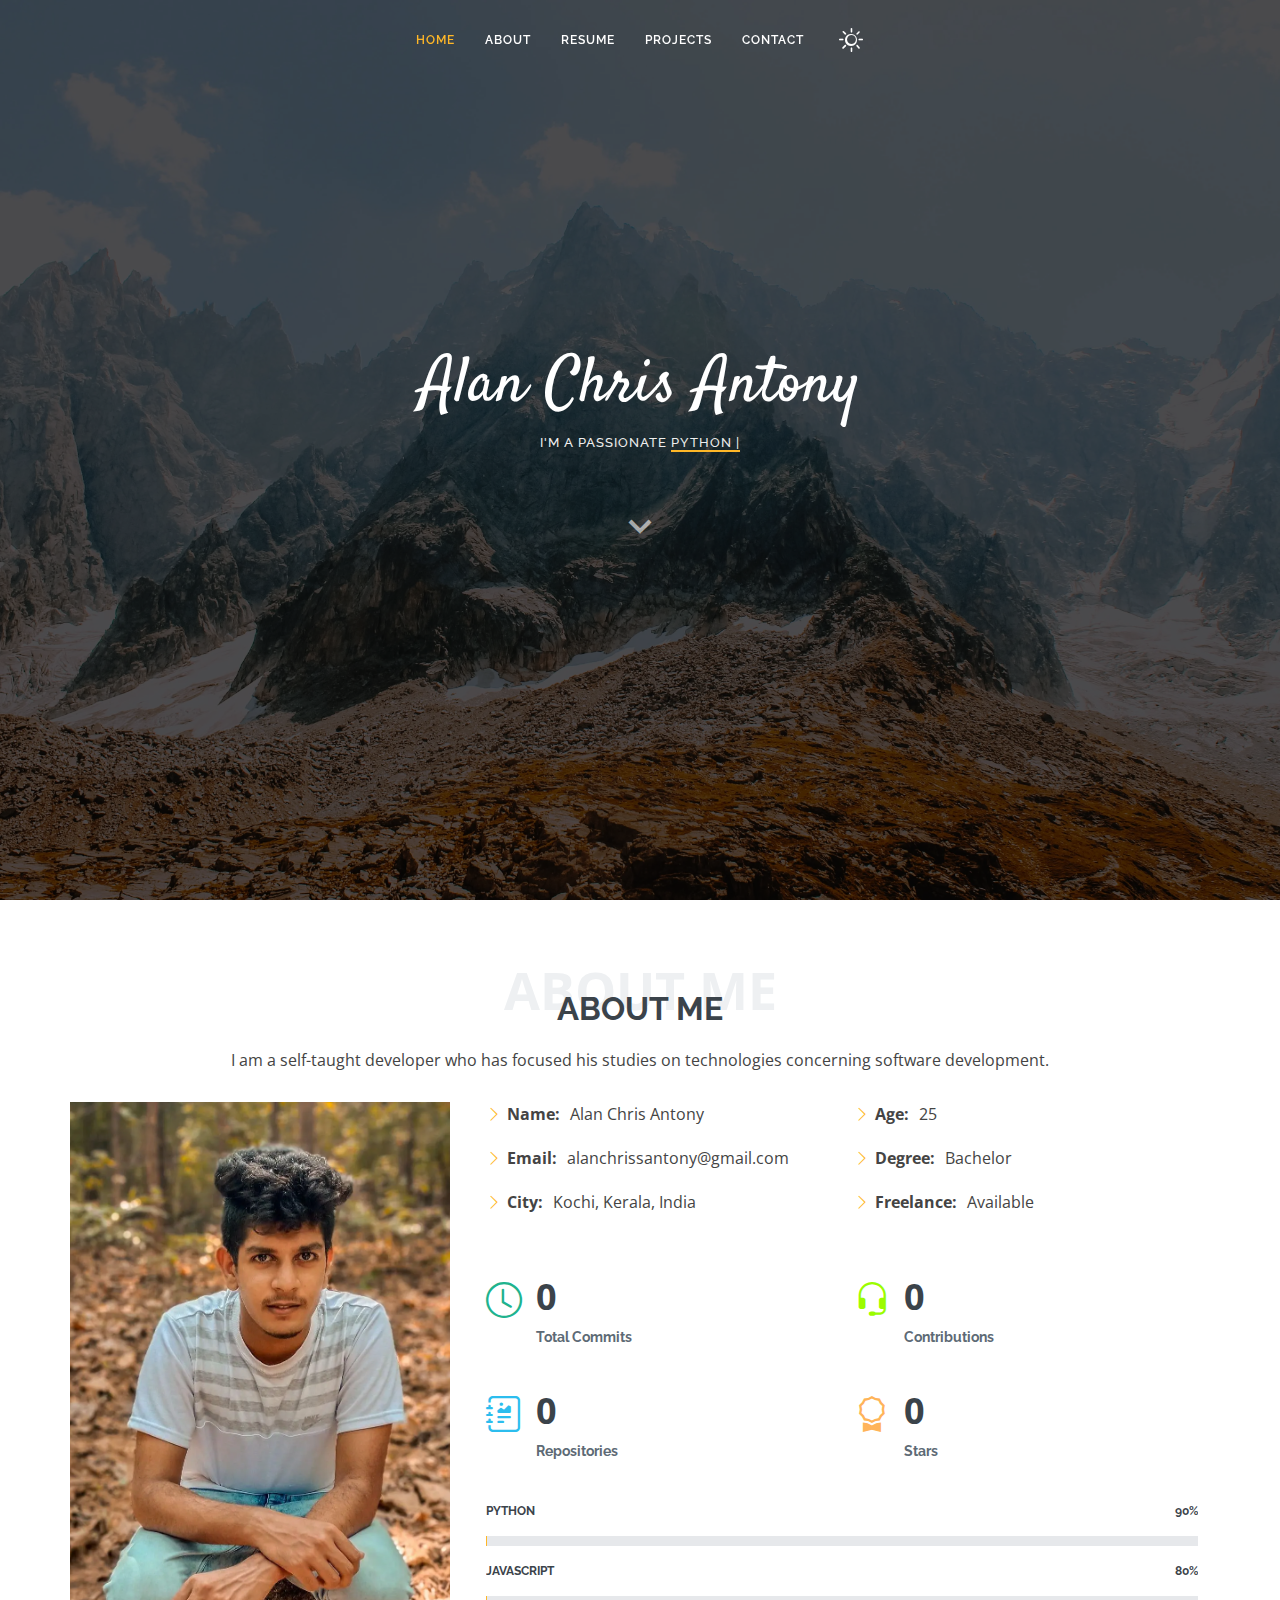
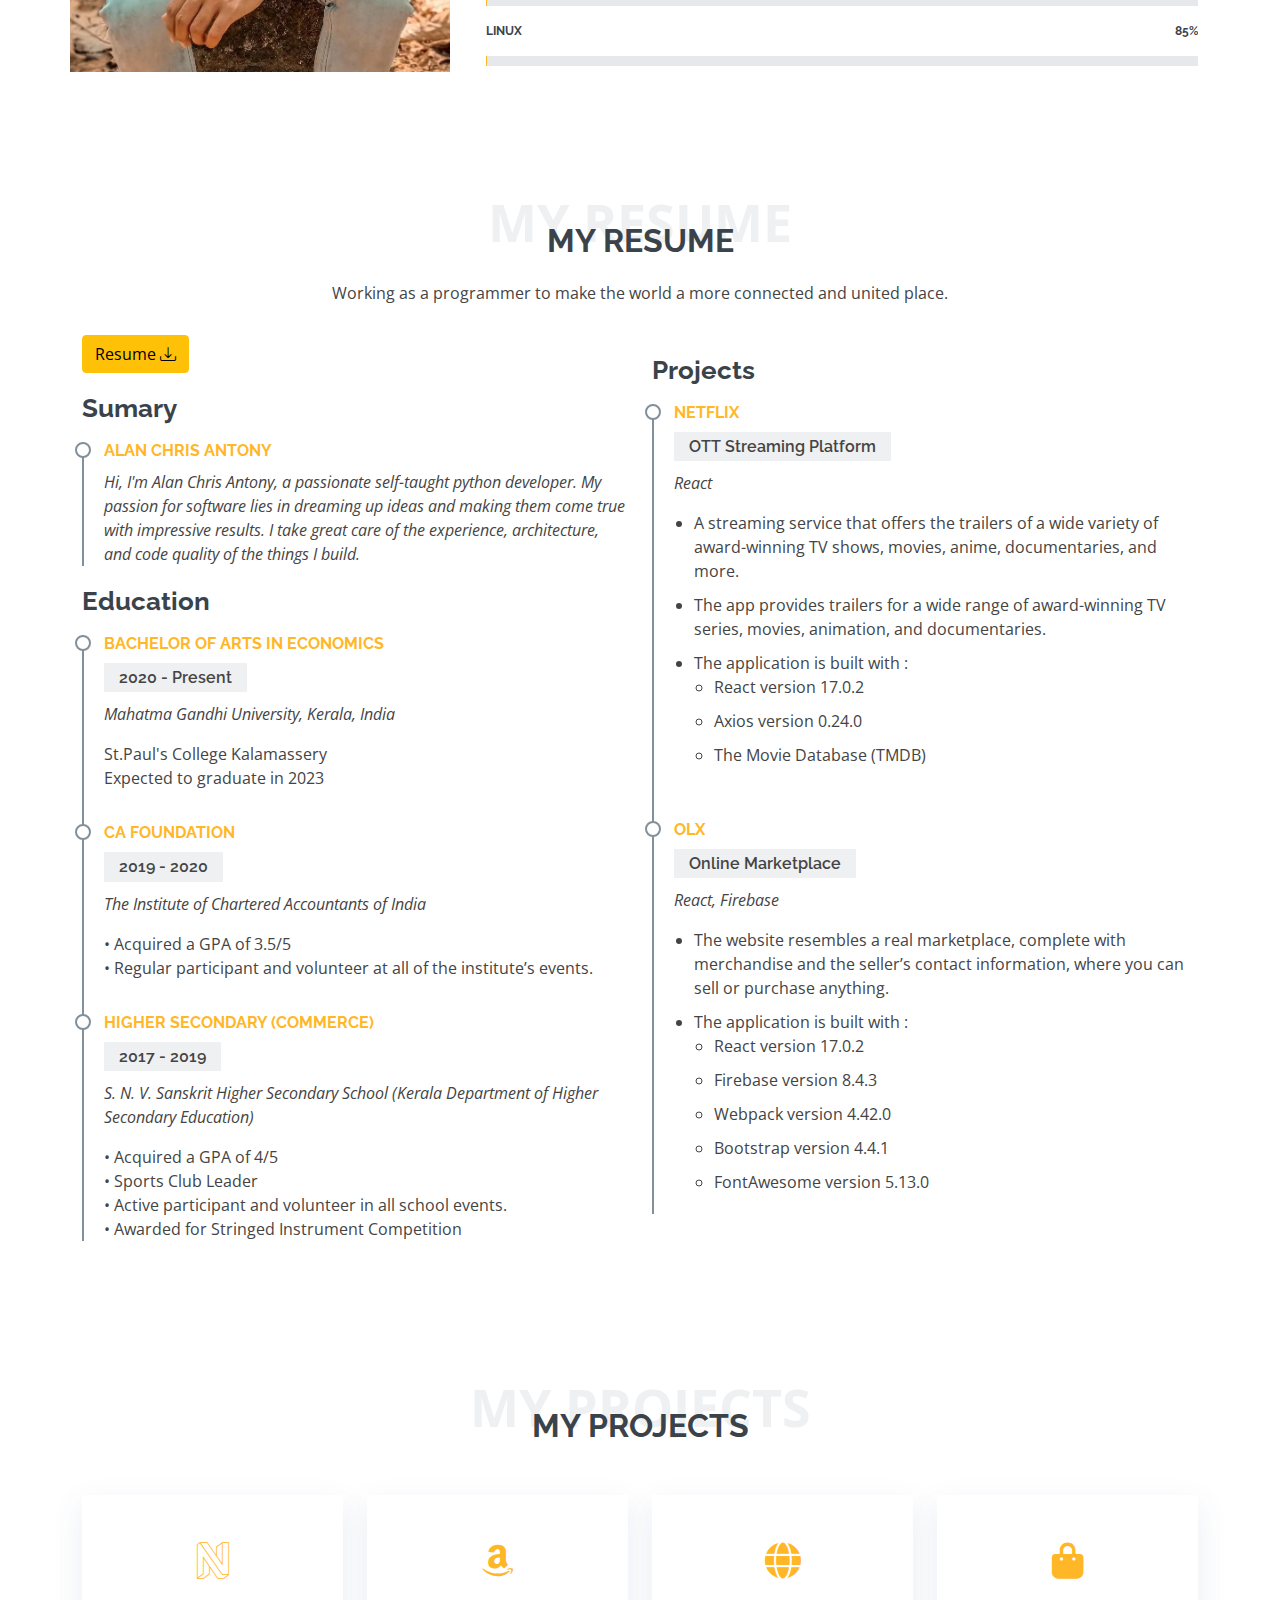
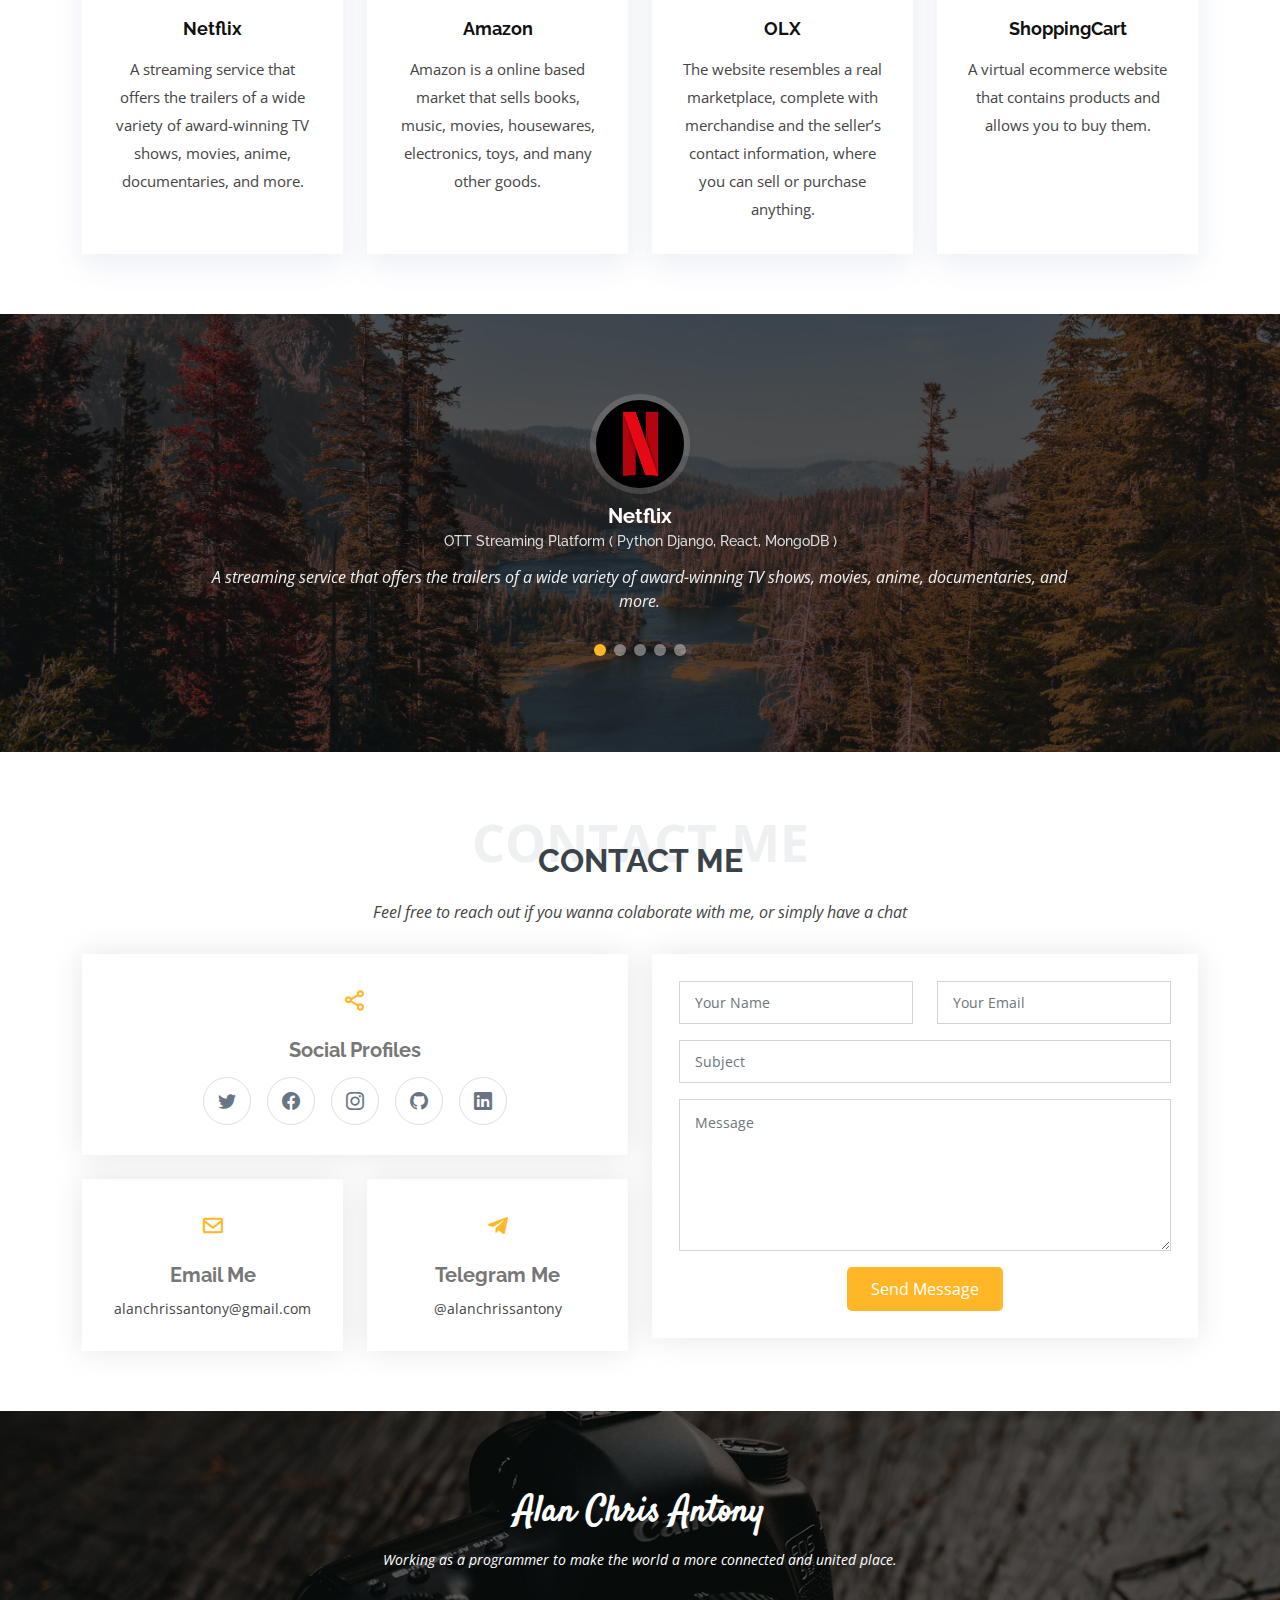
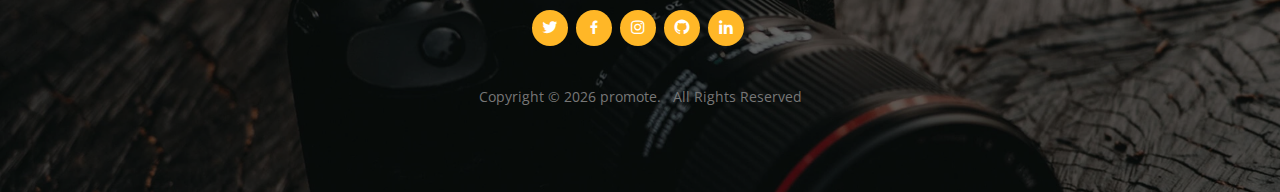
<file: index.html>
<!DOCTYPE html>
<html lang="en">

<head>
  <meta charset="utf-8">
  <meta content="width=device-width, initial-scale=1.0" name="viewport">
  <meta name="msvalidate.01" content="72AA8561059CFFCC720D8FBC6C5B4E6E" />
  <meta name="google-site-verification" content="qC07fmIAGz0U_kMRu9mG-BoRG-Hc_7sgQ3Ru-THOEvo" />
  <meta name="google-site-verification" content="-wfrYwWxLGGuk_AjjotTHSW2F8IRV8eBac4TigBLsvw" />

  <title>Alan Chris Antony</title>
  <meta charset=utf-8>
    <meta content="ie=edge" http-equiv=x-ua-compatible>
    <meta name=viewport content="width=device-width,initial-scale=1">
    <meta name=Content-Security-Policy content="default-src 'self'">
    <meta name=application-name content="Alan Chris Antony">
    <meta name=theme-color content=#0e1212>
    <meta name=msapplication-TileColor content=#0e1212>
    <meta name=description content="Alan Chris Antony is a passionate Python developer and web developer, creating innovative applications and experiences.">
    <meta name=subject content=Portfolio>
    <meta name=robots content=index,follow>
    <meta name=googlebot content=index,follow>
    <meta property=og:url content=https://alanchrissantony.github.io>
    <meta property=og:type content=website>
    <meta property=og:title content="Alan Chris Antony">
    <meta property=og:image content=img/alanchrissantony.github.io-share.png>
    <meta property=og:image:width content=1080px>
    <meta property=og:image:height content=1080px>
    <meta property=og:description content="Alan Chris Antony is a passionate Python developer and web developer, creating innovative applications and experiences.">
    <meta property=og:site_name content="Alan Chris Antony">
    <meta property=og:locale content=en_US>
    <meta property=article:author content="Alan Chris Antony">
    <meta name=twitter:card content=summary>
    <meta name=twitter:creator content=@alanchrisantony>
    <meta name=twitter:url content=https://alanchrissantony.github.io>
    <meta name=twitter:title content="Alan Chris Antony">
    <meta name=twitter:description content="I am a passionate python developer">
    <meta name=twitter:image content=img/alanchrissantony.github.io-share.png>

  <!-- Ajax -->
  <script async defer src="https://ajax.googleapis.com/ajax/libs/jquery/3.5.1/jquery.min.js"></script>

  <!-- Smtp -->
  <script async defer src="https://smtpjs.com/v3/smtp.js"></script>

  <!-- Font Awesome -->
  <link rel="stylesheet" href="https://cdnjs.cloudflare.com/ajax/libs/font-awesome/6.1.1/css/all.css">
  <link rel="stylesheet" href="https://cdnjs.cloudflare.com/ajax/libs/font-awesome/5.5.0/css/all.min.css">

  <!-- Google Fonts -->
  <link
    href="https://fonts.googleapis.com/css?family=Open+Sans:300,300i,400,400i,600,600i,700,700i|Raleway:300,300i,400,400i,500,500i,600,600i,700,700i|Satisfy"
    rel="stylesheet">

  <!-- Vendor CSS Files -->
  <link href="assets/vendor/bootstrap/css/bootstrap.min.css" rel="stylesheet">
  <link href="assets/vendor/bootstrap-icons/bootstrap-icons.css" rel="stylesheet">
  <link href="assets/vendor/boxicons/css/boxicons.min.css" rel="stylesheet">
  <link href="assets/vendor/glightbox/css/glightbox.min.css" rel="stylesheet">
  <link href="assets/vendor/swiper/swiper-bundle.min.css" rel="stylesheet">

  <link href="https://cdn.jsdelivr.net/npm/bootstrap@5.0.2/dist/css/bootstrap.min.css" rel="stylesheet"
    integrity="sha384-EVSTQN3/azprG1Anm3QDgpJLIm9Nao0Yz1ztcQTwFspd3yD65VohhpuuCOmLASjC" crossorigin="anonymous">

  <link rel="stylesheet" href="https://cdnjs.cloudflare.com/ajax/libs/font-awesome/6.1.1/css/all.min.css"
    integrity="sha512-KfkfwYDsLkIlwQp6LFnl8zNdLGxu9YAA1QvwINks4PhcElQSvqcyVLLD9aMhXd13uQjoXtEKNosOWaZqXgel0g=="
    crossorigin="anonymous" referrerpolicy="no-referrer" />

  <!-- Template Main CSS File -->
  <link href="assets/css/style.css" rel="stylesheet">


</head>

<body onload="age()">

  <!-- ======= Header ======= -->
  <header id="header" class="fixed-top d-flex justify-content-center align-items-center header-transparent">

    <nav id="navbar" class="navbar">
      <ul>
        <li><a class="nav-link scrollto active" href="#hero">Home</a></li>
        <li><a class="nav-link scrollto" href="#about">About</a></li>
        <li><a class="nav-link scrollto" href="#resume">Resume</a></li>
        <li><a class="nav-link scrollto" href="#projects">Projects</a></li>
        <li><a class="nav-link scrollto" href="#contact">Contact</a></li>
        <li><a class="nav-link scrollto"><i class="bi bi-brightness-high darkmode" id="darkmode" style="font-size: 2em;"
              onclick="darkmode(this)"></i></a></li>
      </ul>
      <i class="bi bi-list mobile-nav-toggle"></i>
    </nav><!-- .navbar -->

  </header><!-- End Header -->

  <!-- ======= Hero Section ======= -->
  <section id="hero">
    <div class="hero-container" data-aos="fade-in">
      <h1>Alan Chris Antony</h1>
      <h2>I'm a passionate <span class="typed" data-typed-items="Python Developer"></span></h2>
      <a aria-label="link" href="#about" class="btn-scroll scrollto" title="Scroll Down"><i class="bx bx-chevron-down"></i></a>
    </div>
  </section><!-- End Hero -->

  <main id="main">

    <!-- ======= About Me Section ======= -->
    <section id="about" class="about">
      <div class="container">

        <div class="section-title">
          <span>About Me</span>
          <h2>About Me</h2>
          <p>I am a self-taught developer who has focused his studies on technologies concerning software development.
          </p>
        </div>

        <div class="row">
          <div class="image col-lg-4 d-flex align-items-stretch justify-content-center justify-content-lg-start"></div>
          <div class="col-lg-8 d-flex flex-column align-items-stretch">
            <div class="content ps-lg-4 d-flex flex-column justify-content-center">
              <div class="row">
                <div class="col-lg-6">
                  <ul>
                    <li><i class="bi bi-chevron-right"></i> <strong>Name:</strong> <span>Alan Chris Antony</span></li>
                    <li><i class="bi bi-chevron-right"></i> <strong>Email:</strong>
                      <span>alanchrissantony@gmail.com</span>
                    </li>
                    <li><i class="bi bi-chevron-right"></i> <strong>City:</strong> <span>Kochi, Kerala, India</span>
                    </li>
                  </ul>
                </div>
                <div class="col-lg-6">
                  <ul>
                    <li><i class="bi bi-chevron-right"></i> <strong>Age:</strong> <span id="age"></span></li>
                    <li><i class="bi bi-chevron-right"></i> <strong>Degree:</strong> <span>Bachelor</span></li>
                    <li><i class="bi bi-chevron-right"></i> <strong>Freelance:</strong> <span>Available</span></li>
                  </ul>
                </div>
              </div>
              <div class="row mt-n4">
                <div class="col-md-6 mt-5 d-md-flex align-items-md-stretch">
                  <div class="count-box">
                    <i class="bi bi-clock" style="color: #20b38e;"></i>
                    <span data-purecounter-start="0" data-purecounter-end="253" data-purecounter-duration="1"
                      class="purecounter"></span>
                    <p><strong>Total Commits</strong>
                  </div>
                </div>

                <div class="col-md-6 mt-5 d-md-flex align-items-md-stretch">
                  <div class="count-box">
                    <i class="bi bi-headset" style="color: #9bfc00;"></i>
                    <span data-purecounter-start="0" data-purecounter-end="18" data-purecounter-duration="1"
                      class="purecounter"></span>
                    <p><strong>Contributions</strong></p>
                  </div>
                </div>

                <div class="col-md-6 mt-5 d-md-flex align-items-md-stretch">
                  <div class="count-box">
                    <i class="bi bi-journal-richtext" style="color: #2cbdee;"></i>
                    <span data-purecounter-start="0" data-purecounter-end="11" data-purecounter-duration="1"
                      class="purecounter"></span>
                    <p><strong>Repositories</strong></p>
                  </div>
                </div>

                <div class="col-md-6 mt-5 d-md-flex align-items-md-stretch">
                  <div class="count-box">
                    <i class="bi bi-award" style="color: #ffb459;"></i>
                    <span data-purecounter-start="0" data-purecounter-end="42" data-purecounter-duration="1"
                      class="purecounter"></span>
                    <p><strong>Stars</strong></p>
                  </div>
                </div>
              </div>
            </div><!-- End .content-->

            <div class="skills-content ps-lg-4">
              <div class="progress">
                <span class="skill">Python <i class="val">90%</i></span>
                <div class="progress-bar-wrap">
                  <div class="progress-bar" title="progress-bar" role="progressbar" aria-valuenow="90" aria-valuemin="0"
                    aria-valuemax="100"></div>
                </div>
              </div>

              <div class="progress">
                <span class="skill">JavaScript <i class="val">80%</i></span>
                <div class="progress-bar-wrap">
                  <div class="progress-bar" title="progress-bar" role="progressbar" aria-valuenow="80" aria-valuemin="0" aria-valuemax="100">
                  </div>
                </div>
              </div>

              <div class="progress">
                <span class="skill">Linux <i class="val">85%</i></span>
                <div class="progress-bar-wrap">
                  <div class="progress-bar" title="progress-bar" role="progressbar" aria-valuenow="85" aria-valuemin="0" aria-valuemax="100">
                  </div>
                </div>
              </div>
            </div>

          </div>
        </div>

      </div>
    </section><!-- End About Me Section -->

    <!-- ======= My Resume Section ======= -->
    <section id="resume" class="resume">
      <div class="container">

        <div class="section-title">
          <span>My Resume</span>
          <h2>My Resume</h2>
          <p>Working as a programmer to make the world a more connected and united place.</p>
        </div>

        <div class="row">
          <div class="col-lg-6">
            <button class="btn resumeBtn" id="downloadResume">Resume <i class="bi bi-download"></i></button>
            <h3 class="resume-title">Sumary</h3>
            <div class="resume-item pb-0">
              <h4>Alan Chris Antony</h4>
              <p><em>Hi, I'm Alan Chris Antony, a passionate self-taught python developer. My passion for software lies
                  in dreaming up ideas and making them come true with impressive results. I take great care of the
                  experience, architecture, and code quality of the things I build.</em></p>
            </div>

            <h3 class="resume-title">Education</h3>
            <div class="resume-item">
              <h4>BACHELOR OF ARTS IN ECONOMICS</h4>
              <h5>2020 - Present</h5>
              <p><em>Mahatma Gandhi University, Kerala, India</em></p>
              <p>St.Paul's College Kalamassery <br> Expected to graduate in 2023
              </p>
            </div>
            <div class="resume-item">
              <h4>CA FOUNDATION</h4>
              <h5>2019 - 2020</h5>
              <p><em>The Institute of Chartered Accountants of India</em></p>
              <p> • Acquired a GPA of 3.5/5
                <br>
                • Regular participant and volunteer at all of the institute’s
                events.
              </p>
            </div>
            <div class="resume-item">
              <h4>HIGHER SECONDARY (COMMERCE)</h4>
              <h5>2017 - 2019</h5>
              <p><em>S. N. V. Sanskrit Higher Secondary School (Kerala Department of Higher Secondary Education)</em>
              </p>
              <p> • Acquired a GPA of 4/5
                <br>
                • Sports Club Leader
                <br>
                • Active participant and volunteer in all school events.
                <br>
                • Awarded for Stringed Instrument Competition
              </p>
            </div>
          </div>
          <div class="col-lg-6">
            <h3 class="resume-title">Projects</h3>
            <div class="resume-item">
              <a aria-label="link" href="https://github.com/alanchrissantony/Netflix-Sample-Project">
                <h4>NETFLIX</h4>
              </a>
              <h5>OTT Streaming Platform</h5>
              <p><em>React </em></p>
              <p>
              <ul>
                <li>A streaming service that offers the trailers of a wide variety of award-winning TV shows, movies,
                  anime, documentaries, and more.</li>
                <li>The app provides trailers for a wide range of award-winning TV series, movies, animation, and
                  documentaries.</li>
                <li>The application is built with : <br>
                  <ul>
                    <li>React version 17.0.2</li>
                    <li>Axios version 0.24.0</li>
                    <li>The Movie Database (TMDB)</li>
                  </ul>
                </li>
              </ul>
              </p>
            </div>
            <div class="resume-item">
              <a aria-label="link" href="https://github.com/alanchrissantony/OLX-Clone">
                <h4>OLX</h4>
              </a>
              <h5>Online Marketplace</h5>
              <p><em>React, Firebase</em></p>
              <p>
              <ul>
                <li>The website resembles a real marketplace, complete with
                  merchandise and the seller’s contact information, where
                  you can sell or purchase anything.</li>
                <li>The application is built with : <br>
                  <ul>
                    <li>React version 17.0.2</li>
                    <li>Firebase version 8.4.3</li>
                    <li>Webpack version 4.42.0</li>
                    <li>Bootstrap version 4.4.1</li>
                    <li>FontAwesome version 5.13.0</li>
                  </ul>
                </li>
              </ul>
              </p>
            </div>
          </div>
        </div>

      </div>
    </section><!-- End My Resume Section -->

    <!-- ======= My Projects Section ======= -->
    <section id="projects" class="services">
      <div class="container">

        <div class="section-title">
          <span>My Projects</span>
          <h2>My Projects</h2>
          <p></p>
        </div>

        <div class="row">


          <div class="col-md-6 col-lg-3 d-flex align-items-stretch mb-5 mb-lg-0">
            <a aria-label="link" href="https://github.com/alanchrissantony/Netflix-Python-Django">
              <div class="icon-box">
                <div class="icon"><i class="fa-brands fa-neos"></i></div>
                <h4 class="title"><a aria-label="link" href="https://github.com/alanchrissantony/Netflix-Python-Django">Netflix</a></h4>
                <p class="description">A streaming service that offers the trailers of a wide variety of award-winning
                  TV
                  shows, movies, anime, documentaries, and more.</p>
              </div>
            </a>
          </div>



          <div class="col-md-6 col-lg-3 d-flex align-items-stretch mb-5 mb-lg-0">
            <a aria-label="link" href="https://github.com/alanchrissantony/Amazon">
              <div class="icon-box">
                <div class="icon"><i class="fa-brands fa-amazon"></i></div>
                <h4 class="title"><a aria-label="link" href="https://github.com/alanchrissantony/Amazon">Amazon</a></h4>
                <p class="description">Amazon is a online based market that sells books, music, movies, housewares,
                  electronics, toys, and
                  many other goods.</p>
              </div>
            </a>
          </div>



          <div class="col-md-6 col-lg-3 d-flex align-items-stretch mb-5 mb-lg-0">
            <a aria-label="link" href="https://github.com/alanchrissantony/OLX-Clone">
              <div class="icon-box">
                <div class="icon"><i class="fa-solid fa-globe"></i></div>
                <h4 class="title"><a aria-label="link" href="https://github.com/alanchrissantony/OLX-Clone">OLX</a></h4>
                <p class="description">The website resembles a real marketplace, complete with merchandise and the
                  seller’s contact information, where you can sell or purchase anything.</p>
              </div>
            </a>
          </div>



          <div class="col-md-6 col-lg-3 d-flex align-items-stretch mb-5 mb-lg-0">
            <a aria-label="link" href="https://github.com/alanchrissantony/Ecommerce-ShoppingCart">
              <div class="icon-box">
                <div class="icon"><i class="fa-solid fa-bag-shopping"></i></div>
                <h4 class="title"><a aria-label="link" href="https://github.com/alanchrissantony/Ecommerce-ShoppingCart">ShoppingCart</a>
                </h4>
                <p class="description">A virtual ecommerce website that contains products and allows you to buy them.
                </p>
              </div>
            </a>
          </div>


        </div>

      </div>
    </section><!-- End My Projects Section -->

    <!-- ======= Testimonials Section ======= -->
    <section id="testimonials" class="testimonials">
      <div class="container position-relative">

        <div class="testimonials-slider swiper" data-aos="fade-up" data-aos-delay="100">
          <div class="swiper-wrapper">

            <div class="swiper-slide">
              <div class="testimonial-item">
                <a aria-label="link" href="https://github.com/alanchrissantony/Netflix-React-Django"><img
                    src="assets/img/testimonials/netflixlogo.0.0.webp" class="testimonial-img" alt=""></a>
                <a aria-label="link" href="https://github.com/alanchrissantony/Netflix-React-Django">
                  <h3>Netflix</h3>
                </a>
                <h4>OTT Streaming Platform ( Python Django, React, MongoDB )</h4>
                <p>
                  A streaming service that offers the trailers of a wide variety of award-winning TV shows, movies,
                  anime, documentaries, and more.
                </p>
              </div>
            </div><!-- End testimonial item -->

            <div class="swiper-slide">
              <div class="testimonial-item">
                <a aria-label="link" href="https://github.com/alanchrissantony/Amazon"><img
                    src="assets/img/testimonials/amazon-buy-logo-online-shop-icon-amazon-icon-png-512_512.webp"
                    class="testimonial-img" alt=""></a>
                <a aria-label="link" href="https://github.com/alanchrissantony/Amazon">
                  <h3>Amazon</h3>
                </a>
                <h4>Ecommerce ( Node.js, MongoDB, React )</h4>
                <p>

                  Amazon is a online based market that sells books, music, movies, housewares, electronics, toys, and
                  many other goods.

                </p>
              </div>
            </div><!-- End testimonial item -->

            <div class="swiper-slide">
              <div class="testimonial-item">
                <a aria-label="link" href="https://github.com/alanchrissantony/OLX-Clone"><img src="assets/img/testimonials/Olx.png"
                    class="testimonial-img" alt=""></a>
                <a aria-label="link" href="https://github.com/alanchrissantony/OLX-Clone">
                  <h3>Olx</h3>
                </a>
                <h4>Online Marketplace ( React, Firebase )</h4>
                <p>

                  The website resembles a real marketplace, complete with merchandise and the seller’s contact
                  information, where you can sell or purchase anything.

                </p>
              </div>
            </div><!-- End testimonial item -->

            <div class="swiper-slide">
              <div class="testimonial-item">
                <a aria-label="link" href="https://alanchrissantony.github.io/Netflix-Sample-Project/"><img
                    src="assets/img/testimonials/netflixlogo.0.0.webp" class="testimonial-img" alt=""></a>
                <a aria-label="link" href="https://alanchrissantony.github.io/Netflix-Sample-Project/">
                  <h3>Netflix</h3>
                </a>
                <h4>OTT Streaming Platform ( React )</h4>
                <p>

                  A streaming service that offers the trailers of a wide variety of award-winning TV shows, movies,
                  anime, documentaries, and more. The app provides trailers for a wide range of award-winning TV series,
                  movies, animation, and documentaries.

                </p>
              </div>
            </div><!-- End testimonial item -->

            <div class="swiper-slide">
              <div class="testimonial-item">
                <a aria-label="link" href="https://github.com/alanchrissantony/Ecommerce-ShoppingCart"><img
                    src="assets/img/testimonials/Shoppincart.jpg" class="testimonial-img" alt=""></a>
                <a aria-label="link" href="https://github.com/alanchrissantony/Ecommerce-ShoppingCart">
                  <h3>ShoppingCart</h3>
                </a>
                <h4>Ecommerce ( Node.js, MongoDB )</h4>
                <p>

                  A virtual ecommerce website that contains products and allows you to buy them.

                </p>
              </div>
            </div><!-- End testimonial item -->

          </div>
          <div class="swiper-pagination"></div>
        </div>

      </div>
    </section><!-- End Testimonials Section -->


    <!-- ======= Contact Me Section ======= -->
    <section id="contact" class="contact">
      <div class="container">

        <div class="section-title">
          <span>Contact Me</span>
          <h2>Contact Me</h2>
          <p class="contact_subtitle_text">Feel free to reach out if you wanna colaborate with me, or simply have a chat</p>
        </div>

        <div class="row">

          <div class="col-lg-6">

            <div class="row">
              <div class="col-md-12">
                <div class="info-box">
                  <i class="bx bx-share-alt"></i>
                  <h3>Social Profiles</h3>
                  <div class="social-links">
                    <a aria-label="link" href="https://twitter.com/alanchrisantony" class="twitter"><i class="bi bi-twitter"></i></a>
                    <a aria-label="link" href="https://www.facebook.com/alanchrissantony" class="facebook"><i
                        class="bi bi-facebook"></i></a>
                    <a aria-label="link" href="https://www.instagram.com/alanchrissantony" class="instagram"><i
                        class="bi bi-instagram"></i></a>
                    <a aria-label="link" href="https://github.com/alanchrissantony" class="google-plus"><i class="bi bi-github"></i></a>
                    <a aria-label="link" href="https://www.linkedin.com/in/alan-chris-antony-037819223" class="linkedin"><i
                        class="bi bi-linkedin"></i></a>
                  </div>
                </div>
              </div>
              <div class="col-md-6">
                <a aria-label="link" href="mailto:alanchrissantony@gmail.com">
                  <div class="info-box mt-4">
                    <i class="bx bx-envelope"></i>
                    <h3>Email Me</h3>
                    <p>alanchrissantony@gmail.com</p>
                  </div>
                </a>
              </div>
              <div class="col-md-6">
                <a aria-label="link" href="https://t.me/alanchrissantony">
                  <div class="info-box mt-4">
                    <i class="bx bxl-telegram"></i>
                    <h3>Telegram Me</h3>
                    <p>@alanchrissantony</p>
                  </div>
                </a>
              </div>
            </div>

          </div>

          <div class="col-lg-6">
            <form id="submit-form" action="" method="post" role="form" class="php-email-form">
              <div class="row">
                <div class="col-md-6 form-group">
                  <input type="text" name="name" class="form-control" id="name" placeholder="Your Name" required>
                </div>
                <div class="col-md-6 form-group mt-3 mt-md-0">
                  <input type="email" class="form-control" name="email" id="email" placeholder="Your Email" required>
                </div>
              </div>
              <div class="form-group mt-3">
                <input type="text" class="form-control" name="subject" id="subject" placeholder="Subject" required>
              </div>
              <div class="form-group mt-3">
                <textarea class="form-control" name="message" rows="6" placeholder="Message" required></textarea>
              </div>
              <div class="my-3">
                <div class="loading">Loading</div>
                <div class="error-message"></div>
                <div class="sent-message">Your message has been sent. Thank you!</div>
              </div>
              <div class="text-center"><button type="submit">Send Message</button></div>
            </form>
          </div>

        </div>

      </div>
    </section><!-- End Contact Me Section -->

  </main><!-- End #main -->

  <!-- ======= Footer ======= -->
  <footer id="footer">
    <div class="container">
      <h3>Alan Chris Antony</h3>
      <p>Working as a programmer to make the world a more connected and united place.</p>
      <div class="social-links">
        <a aria-label="link" href="https://twitter.com/alanchrisantony" class="twitter"><i class="bx bxl-twitter"></i></a>
        <a aria-label="link" href="https://www.facebook.com/alanchrissantony" class="facebook"><i class="bx bxl-facebook"></i></a>
        <a aria-label="link" href="https://www.instagram.com/alanchrissantony" class="instagram"><i class="bx bxl-instagram"></i></a>
        <a aria-label="link" href="https://github.com/alanchrissantony" class="google-plus"><i class="bx bxl-github"></i></a>
        <a aria-label="link" href="https://www.linkedin.com/in/alan-chris-antony-037819223" class="linkedin"><i
            class="bx bxl-linkedin"></i></a>
      </div>
      <div class="copyright">
        <span>Copyright </span>&copy; <span><span id="copyright_year"></span> promote. &nbsp All Rights Reserved</span>
      </div>
      <div class="credits">
        <!-- Designed by <a aria-label="link" href="">Alan Chris Antony</a> -->
      </div>
    </div>
  </footer><!-- End Footer -->

  <a aria-label="link" href="#" class="back-to-top d-flex align-items-center justify-content-center"><i
      class="bi bi-arrow-up-short"></i></a>

  <script>

    function darkmode(x) {

      function darktheme() {
        document.body.classList.toggle("dark-theme")
      }
      darktheme()
      x.classList.toggle("bi-moon-stars");
    }


  </script>

  <script>
    function age() {
      var d1 = '15';
      var m1 = '12';
      var y1 = '2000';
      var date = new Date();
      var d2 = date.getDate();
      var m2 = 1 + date.getMonth();
      var y2 = date.getFullYear();
      var month = [31, 28, 31, 30, 31, 30, 31, 31, 30, 31, 30, 31];
      if (d1 > d2) {
        d2 = d2 + month[m2 - 1];
        m2 = m2 - 1;
      }
      if (m1 > m2) {
        m2 = m2 + 12;
        y2 = y2 - 1;
      }
      var d = d2 - d1;
      var m = m2 - m1;
      var y = y2 - y1;
      document.getElementById('age').innerHTML = y;
      document.getElementById('copyright_year').innerHTML = date.getFullYear();
    }  
  </script>

  <script>

    $("#submit-form").submit((e) => {
      e.preventDefault()
      $.ajax({
        url: "https://script.google.com/macros/s/AKfycbyUDuQjfseY1lrXuK9bUMMw0RkXajijvw_ihtsMj4H57TmtUR-Us4SAkU8EH4qEyTU/exec",
        data: $("#submit-form").serialize(),
        method: "post",
        success: function (response) {
          //alert("Form submitted successfully")
          //window.location.reload()
          //window.location.href="https://google.com"
        },
        error: function (err) {
          console.log("Something Error")

        }
      })
    })

    document.getElementById("downloadResume").onclick = function () {
      location.href = "https://drive.google.com/file/d/1ls4BQotG8qaOcbfSIzzTjx3kdnCdFwfj/view?usp=sharing";
    };

  </script>

  <!-- Vendor JS Files -->
  <script src="assets/vendor/purecounter/purecounter.js"></script>
  <script src="assets/vendor/bootstrap/js/bootstrap.bundle.min.js"></script>
  <script src="assets/vendor/glightbox/js/glightbox.min.js"></script>
  <script src="assets/vendor/isotope-layout/isotope.pkgd.min.js"></script>
  <script src="assets/vendor/swiper/swiper-bundle.min.js"></script>
  <script src="assets/vendor/typed.js/typed.min.js"></script>
  <script src="assets/vendor/waypoints/noframework.waypoints.js"></script>
  <script src="assets/vendor/php-email-form/validate.js"></script>

  <script src="https://cdn.jsdelivr.net/npm/bootstrap@5.0.2/dist/js/bootstrap.bundle.min.js"
    integrity="sha384-MrcW6ZMFYlzcLA8Nl+NtUVF0sA7MsXsP1UyJoMp4YLEuNSfAP+JcXn/tWtIaxVXM"
    crossorigin="anonymous"></script>


  <!-- Template Main JS File -->
  <script src="assets/js/main.js"></script>

</body>

</html>
</file>
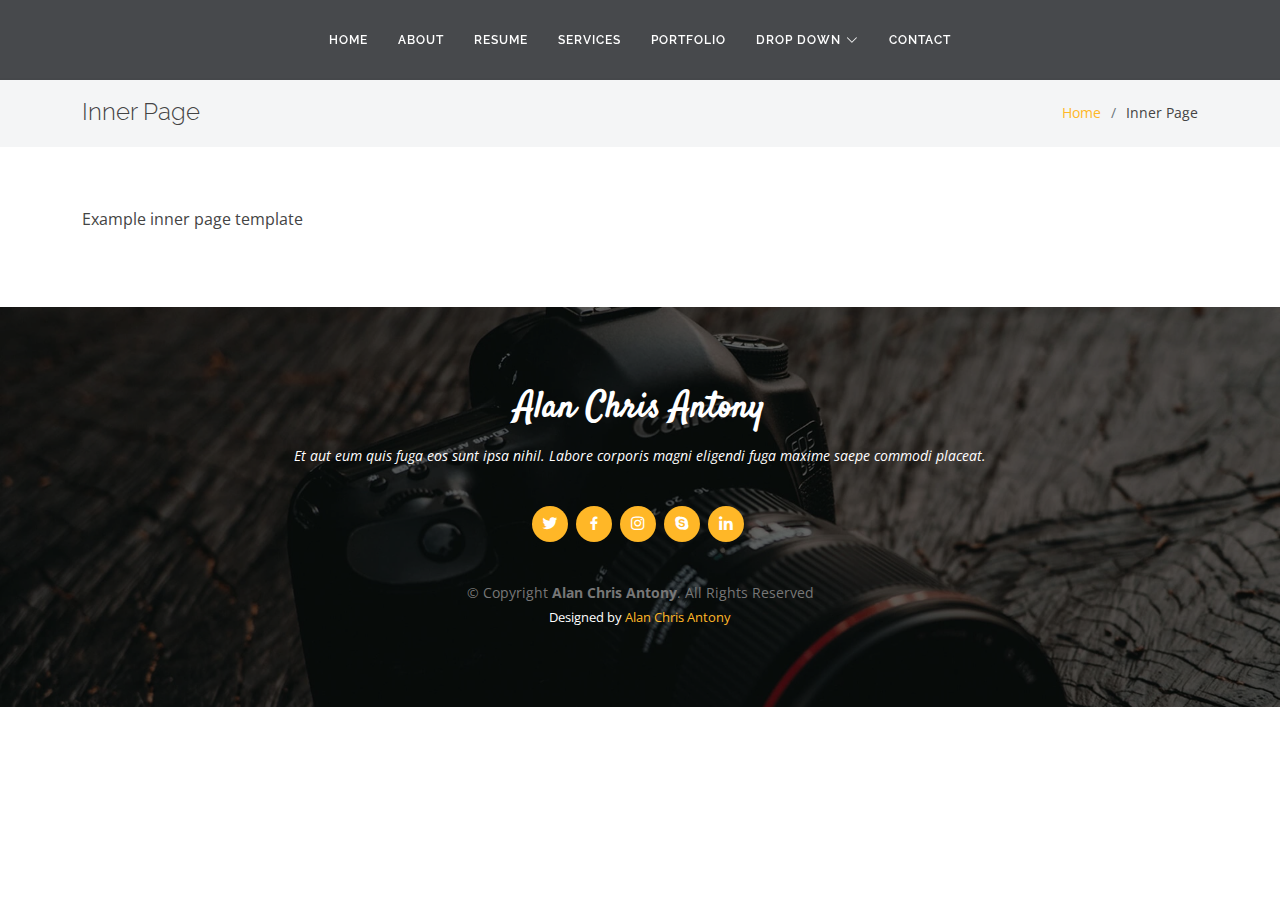
<file: inner-page.html>
<!DOCTYPE html>
<html lang="en">

<head>
  <meta charset="utf-8">
  <meta content="width=device-width, initial-scale=1.0" name="viewport">

  <title>Alan Chris Antony</title>
  <meta content="" name="description">
  <meta content="" name="keywords">

  <!-- Favicons -->
  <link href="assets/img/favicon.png" rel="icon">
  <link href="assets/img/apple-touch-icon.png" rel="apple-touch-icon">

  <!-- Google Fonts -->
  <link href="https://fonts.googleapis.com/css?family=Open+Sans:300,300i,400,400i,600,600i,700,700i|Raleway:300,300i,400,400i,500,500i,600,600i,700,700i|Satisfy" rel="stylesheet">

  <!-- Vendor CSS Files -->
  <link href="assets/vendor/bootstrap/css/bootstrap.min.css" rel="stylesheet">
  <link href="assets/vendor/bootstrap-icons/bootstrap-icons.css" rel="stylesheet">
  <link href="assets/vendor/boxicons/css/boxicons.min.css" rel="stylesheet">
  <link href="assets/vendor/glightbox/css/glightbox.min.css" rel="stylesheet">
  <link href="assets/vendor/swiper/swiper-bundle.min.css" rel="stylesheet">

  <!-- Template Main CSS File -->
  <link href="assets/css/style.css" rel="stylesheet">

  <!-- =======================================================
  
  ======================================================== -->
</head>

<body>

  <!-- ======= Header ======= -->
  <header id="header" class="fixed-top d-flex justify-content-center align-items-center ">

    <nav id="navbar" class="navbar">
      <ul>
        <li><a class="nav-link scrollto " href="#hero">Home</a></li>
        <li><a class="nav-link scrollto" href="#about">About</a></li>
        <li><a class="nav-link scrollto" href="#resume">Resume</a></li>
        <li><a class="nav-link scrollto" href="#services">Services</a></li>
        <li><a class="nav-link scrollto " href="#portfolio">Portfolio</a></li>
        <li class="dropdown"><a href="#"><span>Drop Down</span> <i class="bi bi-chevron-down"></i></a>
          <ul>
            <li><a href="#">Drop Down 1</a></li>
            <li class="dropdown"><a href="#"><span>Deep Drop Down</span> <i class="bi bi-chevron-right"></i></a>
              <ul>
                <li><a href="#">Deep Drop Down 1</a></li>
                <li><a href="#">Deep Drop Down 2</a></li>
                <li><a href="#">Deep Drop Down 3</a></li>
                <li><a href="#">Deep Drop Down 4</a></li>
                <li><a href="#">Deep Drop Down 5</a></li>
              </ul>
            </li>
            <li><a href="#">Drop Down 2</a></li>
            <li><a href="#">Drop Down 3</a></li>
            <li><a href="#">Drop Down 4</a></li>
          </ul>
        </li>
        <li><a class="nav-link scrollto" href="#contact">Contact</a></li>
      </ul>
      <i class="bi bi-list mobile-nav-toggle"></i>
    </nav><!-- .navbar -->

  </header><!-- End Header -->

  <main id="main">

    <!-- ======= Breadcrumbs ======= -->
    <section class="breadcrumbs">
      <div class="container">

        <div class="d-flex justify-content-between align-items-center">
          <h2>Inner Page</h2>
          <ol>
            <li><a href="index.html">Home</a></li>
            <li>Inner Page</li>
          </ol>
        </div>

      </div>
    </section><!-- End Breadcrumbs -->

    <section class="inner-page">
      <div class="container">
        <p>
          Example inner page template
        </p>
      </div>
    </section>

  </main><!-- End #main -->

  <!-- ======= Footer ======= -->
  <footer id="footer">
    <div class="container">
      <h3>Alan Chris Antony</h3>
      <p>Et aut eum quis fuga eos sunt ipsa nihil. Labore corporis magni eligendi fuga maxime saepe commodi placeat.</p>
      <div class="social-links">
        <a href="#" class="twitter"><i class="bx bxl-twitter"></i></a>
        <a href="#" class="facebook"><i class="bx bxl-facebook"></i></a>
        <a href="#" class="instagram"><i class="bx bxl-instagram"></i></a>
        <a href="#" class="google-plus"><i class="bx bxl-skype"></i></a>
        <a href="#" class="linkedin"><i class="bx bxl-linkedin"></i></a>
      </div>
      <div class="copyright">
        &copy; Copyright <strong><span>Alan Chris Antony</span></strong>. All Rights Reserved
      </div>
      <div class="credits">
        Designed by <a href="https://bootstrapmade.com/">Alan Chris Antony</a>
      </div>
    </div>
  </footer><!-- End Footer -->

  <a href="#" class="back-to-top d-flex align-items-center justify-content-center"><i class="bi bi-arrow-up-short"></i></a>

  <!-- Vendor JS Files -->
  <script src="assets/vendor/purecounter/purecounter.js"></script>
  <script src="assets/vendor/bootstrap/js/bootstrap.bundle.min.js"></script>
  <script src="assets/vendor/glightbox/js/glightbox.min.js"></script>
  <script src="assets/vendor/isotope-layout/isotope.pkgd.min.js"></script>
  <script src="assets/vendor/swiper/swiper-bundle.min.js"></script>
  <script src="assets/vendor/waypoints/noframework.waypoints.js"></script>
  <script src="assets/vendor/php-email-form/validate.js"></script>

  <!-- Template Main JS File -->
  <script src="assets/js/main.js"></script>

</body>

</html>
</file>
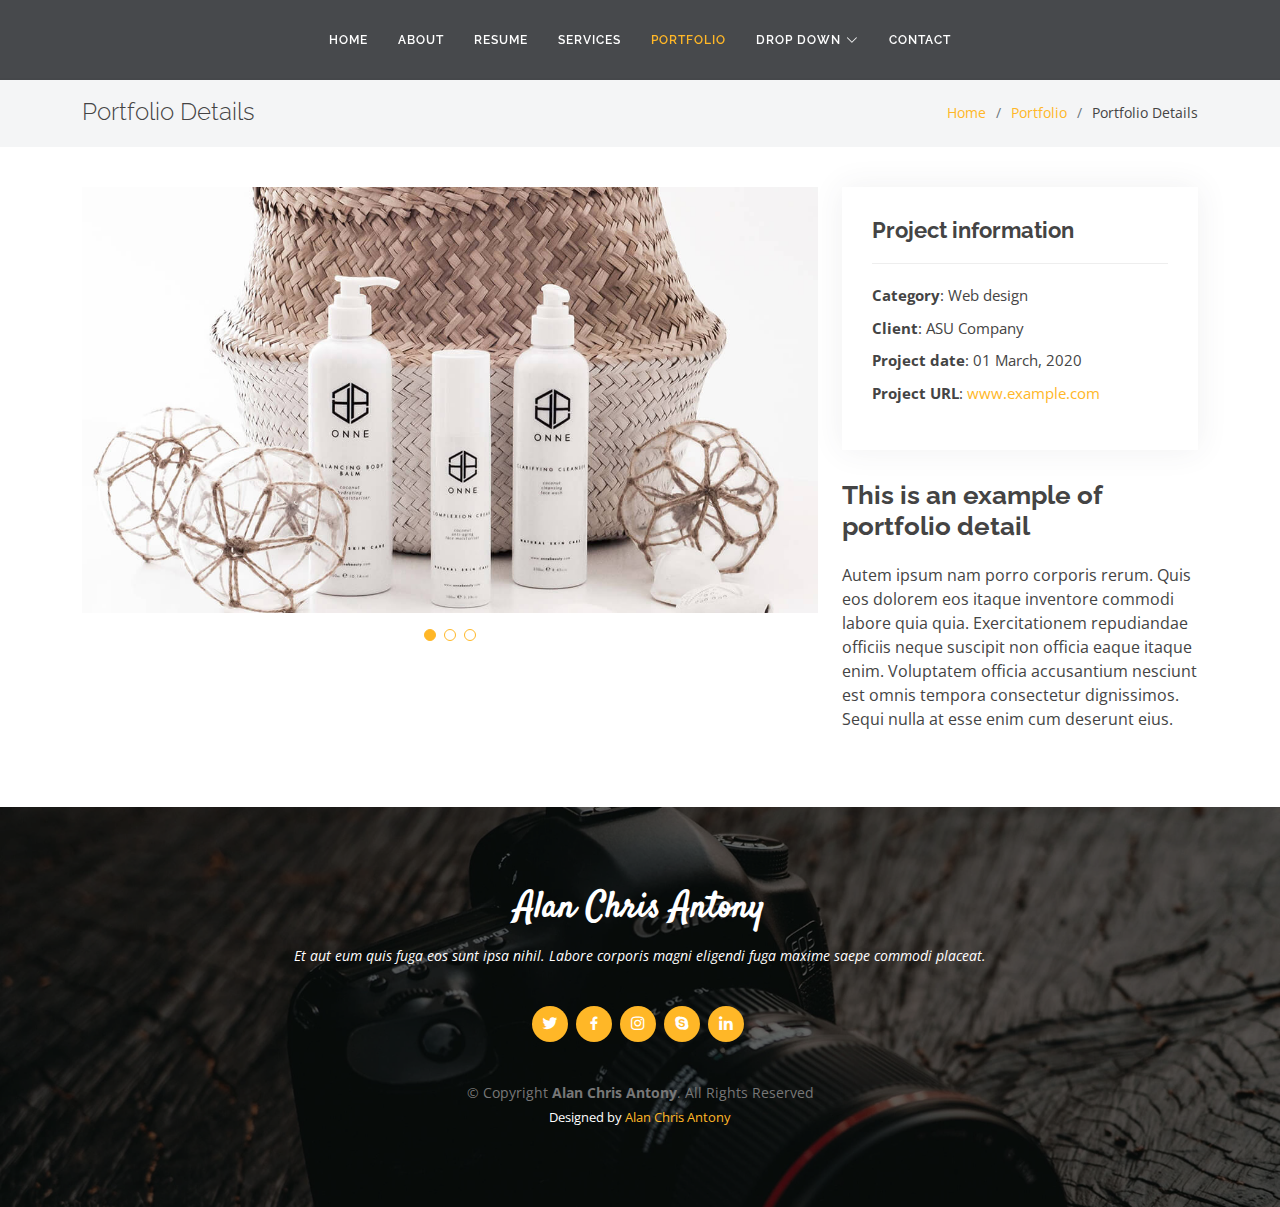
<file: portfolio-details.html>
<!DOCTYPE html>
<html lang="en">

<head>
  <meta charset="utf-8">
  <meta content="width=device-width, initial-scale=1.0" name="viewport">

  <title>Alan Chris Antony</title>
  <meta content="" name="description">
  <meta content="" name="keywords">

  <!-- Favicons -->
  <link href="assets/img/favicon.png" rel="icon">
  <link href="assets/img/apple-touch-icon.png" rel="apple-touch-icon">

  <!-- Google Fonts -->
  <link href="https://fonts.googleapis.com/css?family=Open+Sans:300,300i,400,400i,600,600i,700,700i|Raleway:300,300i,400,400i,500,500i,600,600i,700,700i|Satisfy" rel="stylesheet">

  <!-- Vendor CSS Files -->
  <link href="assets/vendor/bootstrap/css/bootstrap.min.css" rel="stylesheet">
  <link href="assets/vendor/bootstrap-icons/bootstrap-icons.css" rel="stylesheet">
  <link href="assets/vendor/boxicons/css/boxicons.min.css" rel="stylesheet">
  <link href="assets/vendor/glightbox/css/glightbox.min.css" rel="stylesheet">
  <link href="assets/vendor/swiper/swiper-bundle.min.css" rel="stylesheet">

  <!-- Template Main CSS File -->
  <link href="assets/css/style.css" rel="stylesheet">

  <!-- =======================================================
  
  ======================================================== -->
</head>

<body>

  <!-- ======= Header ======= -->
  <header id="header" class="fixed-top d-flex justify-content-center align-items-center ">

    <nav id="navbar" class="navbar">
      <ul>
        <li><a class="nav-link scrollto " href="#hero">Home</a></li>
        <li><a class="nav-link scrollto" href="#about">About</a></li>
        <li><a class="nav-link scrollto" href="#resume">Resume</a></li>
        <li><a class="nav-link scrollto" href="#services">Services</a></li>
        <li><a class="nav-link scrollto active" href="#portfolio">Portfolio</a></li>
        <li class="dropdown"><a href="#"><span>Drop Down</span> <i class="bi bi-chevron-down"></i></a>
          <ul>
            <li><a href="#">Drop Down 1</a></li>
            <li class="dropdown"><a href="#"><span>Deep Drop Down</span> <i class="bi bi-chevron-right"></i></a>
              <ul>
                <li><a href="#">Deep Drop Down 1</a></li>
                <li><a href="#">Deep Drop Down 2</a></li>
                <li><a href="#">Deep Drop Down 3</a></li>
                <li><a href="#">Deep Drop Down 4</a></li>
                <li><a href="#">Deep Drop Down 5</a></li>
              </ul>
            </li>
            <li><a href="#">Drop Down 2</a></li>
            <li><a href="#">Drop Down 3</a></li>
            <li><a href="#">Drop Down 4</a></li>
          </ul>
        </li>
        <li><a class="nav-link scrollto" href="#contact">Contact</a></li>
      </ul>
      <i class="bi bi-list mobile-nav-toggle"></i>
    </nav><!-- .navbar -->

  </header><!-- End Header -->

  <main id="main">

    <!-- ======= Breadcrumbs Section ======= -->
    <section class="breadcrumbs">
      <div class="container">

        <div class="d-flex justify-content-between align-items-center">
          <h2>Portfolio Details</h2>
          <ol>
            <li><a href="index.html">Home</a></li>
            <li><a href="portfolio.html">Portfolio</a></li>
            <li>Portfolio Details</li>
          </ol>
        </div>

      </div>
    </section><!-- Breadcrumbs Section -->

    <!-- ======= Portfolio Details Section ======= -->
    <section id="portfolio-details" class="portfolio-details">
      <div class="container">

        <div class="row gy-4">

          <div class="col-lg-8">
            <div class="portfolio-details-slider swiper">
              <div class="swiper-wrapper align-items-center">

                <div class="swiper-slide">
                  <img src="assets/img/portfolio/portfolio-details-1.jpg" alt="">
                </div>

                <div class="swiper-slide">
                  <img src="assets/img/portfolio/portfolio-details-2.jpg" alt="">
                </div>

                <div class="swiper-slide">
                  <img src="assets/img/portfolio/portfolio-details-3.jpg" alt="">
                </div>

              </div>
              <div class="swiper-pagination"></div>
            </div>
          </div>

          <div class="col-lg-4">
            <div class="portfolio-info">
              <h3>Project information</h3>
              <ul>
                <li><strong>Category</strong>: Web design</li>
                <li><strong>Client</strong>: ASU Company</li>
                <li><strong>Project date</strong>: 01 March, 2020</li>
                <li><strong>Project URL</strong>: <a href="#">www.example.com</a></li>
              </ul>
            </div>
            <div class="portfolio-description">
              <h2>This is an example of portfolio detail</h2>
              <p>
                Autem ipsum nam porro corporis rerum. Quis eos dolorem eos itaque inventore commodi labore quia quia. Exercitationem repudiandae officiis neque suscipit non officia eaque itaque enim. Voluptatem officia accusantium nesciunt est omnis tempora consectetur dignissimos. Sequi nulla at esse enim cum deserunt eius.
              </p>
            </div>
          </div>

        </div>

      </div>
    </section><!-- End Portfolio Details Section -->

  </main><!-- End #main -->

  <!-- ======= Footer ======= -->
  <footer id="footer">
    <div class="container">
      <h3>Alan Chris Antony</h3>
      <p>Et aut eum quis fuga eos sunt ipsa nihil. Labore corporis magni eligendi fuga maxime saepe commodi placeat.</p>
      <div class="social-links">
        <a href="#" class="twitter"><i class="bx bxl-twitter"></i></a>
        <a href="#" class="facebook"><i class="bx bxl-facebook"></i></a>
        <a href="#" class="instagram"><i class="bx bxl-instagram"></i></a>
        <a href="#" class="google-plus"><i class="bx bxl-skype"></i></a>
        <a href="#" class="linkedin"><i class="bx bxl-linkedin"></i></a>
      </div>
      <div class="copyright">
        &copy; Copyright <strong><span>Alan Chris Antony</span></strong>. All Rights Reserved
      </div>
      <div class="credits">
        Designed by <a href="https://bootstrapmade.com/">Alan Chris Antony</a>
      </div>
    </div>
  </footer><!-- End Footer -->

  <a href="#" class="back-to-top d-flex align-items-center justify-content-center"><i class="bi bi-arrow-up-short"></i></a>

  <!-- Vendor JS Files -->
  <script src="assets/vendor/purecounter/purecounter.js"></script>
  <script src="assets/vendor/bootstrap/js/bootstrap.bundle.min.js"></script>
  <script src="assets/vendor/glightbox/js/glightbox.min.js"></script>
  <script src="assets/vendor/isotope-layout/isotope.pkgd.min.js"></script>
  <script src="assets/vendor/swiper/swiper-bundle.min.js"></script>
  <script src="assets/vendor/waypoints/noframework.waypoints.js"></script>
  <script src="assets/vendor/php-email-form/validate.js"></script>

  <!-- Template Main JS File -->
  <script src="assets/js/main.js"></script>

</body>

</html>
</file>
<file: assets/css/style.css>
/*--------------------------------------------------------------
# General
--------------------------------------------------------------*/
:root {
  --primary-color: #ffb727;
  --Secondary-color: #fff;
  --Primary-text-color: #3b434a;
  --Primary-text-bg-color: #eef0f2;
  --Secondary-text-color: #444444;
  --Tertiary-text-color: #eee;
  --Primary-hover-color: #ffc85a;
  --Secondary-hover-color: #f3a200;
  --Back-to-top-bg-hover-color: #ffc550;
  --Secondary-bg-color: rgba(25, 28, 31, 0.8);
  --Mobile-bg-color: #fff;
  --Primary-border-color: #82909c;
  --Resume-btn-color: #000;
  --Resume-btn-hover-color: #fff;
  --Resume-btn-bg-color: #ffc107;
  --Resume-btn-border-color: #ffc107;
  --Resume-btn-shadow-color: rgb(217 164 6 / 50%);
  --Resume-round-bg-style-color: #fff;
  --Resume-round-border-style-color: #82909c;
  --Services-box-color: #fff;
  --Services-box-shadow-color: rgba(68, 88, 144, 0.1);
  --Services-box-hover-color: #fff;
  --Services-box-border-color: #fff;
  --Services-title-color: #111;
  --Services-title-hover-color: #ffb727;
  --Services-icon-hover-color: #ffb727;
  --Contact-box-shadow-color: rgba(214, 215, 216, 0.6);
}

.dark-theme {
  --primary-color: #18d26e;
  --primary-bg-color: #040404;
  --Secondary-color: #fff;
  --Primary-text-color: #fff;
  --Primary-text-bg-color: rgba(255, 255, 255, 0.15);
  --Secondary-text-color: #fff;
  --Tertiary-text-color: #eee;
  --Primary-hover-color: #35e888;
  --Secondary-hover-color: #00a34c;
  --Back-to-top-bg-hover-color: #35e888;
  --Secondary-bg-color: rgba(25, 28, 31, 0.8);
  --Mobile-bg-color: #040404;
  --Primary-border-color: rgba(255, 255, 255, 0.2);
  --Resume-btn-color: #fff;
  --Resume-btn-hover-color: #000;
  --Resume-btn-bg-color: #198754;
  --Resume-btn-border-color: #198754;
  --Resume-btn-shadow-color: rgba(0, 78, 52, 0.5);
  --Resume-round-bg-style-color: #18d26e;
  --Resume-round-border-style-color: #18d26e;
  --Services-box-color: #B3000000;
  --Services-box-shadow-color: #222;
  --Services-box-hover-color: #18d26e;
  --Services-box-border-color: #B3000000;
  --Services-title-color: #fff;
  --Services-title-hover-color: #fff;
  --Services-icon-hover-color: #fff;
  --Contact-box-shadow-color: #111;
}

body {
  font-family: "Open Sans", sans-serif;
  color: var(--Secondary-text-color);
  background-color: var(--primary-bg-color);
  scroll-behavior: smooth;
}

body::-webkit-scrollbar {
  width: 8px;
}

body::-webkit-scrollbar-track {
  background: rgba(222, 222, 222, .75);
}

body::-webkit-scrollbar-thumb {
  background: rgba(0, 0, 0, .5);
  border-radius: 4px;
}

a {
  color: var(--primary-color);
  text-decoration: none;
}

a:hover {
  color: var(--Primary-hover-color);
  text-decoration: none;
}

h1, h2, h3, h4, h5, h6 {
  font-family: "Raleway", sans-serif;
}

/*--------------------------------------------------------------
# Back to top button
--------------------------------------------------------------*/
.back-to-top {
  position: fixed;
  visibility: hidden;
  opacity: 0;
  right: 15px;
  bottom: 15px;
  z-index: 996;
  background: var(--primary-color);
  width: 40px;
  height: 40px;
  border-radius: 4px;
  transition: all 0.4s;
}
.back-to-top i {
  font-size: 28px;
  color: var(--Secondary-color);
  line-height: 0;
}
.back-to-top:hover {
  background: var(--Back-to-top-bg-hover-color);
  color: var(--Secondary-color);
}
.back-to-top.active {
  visibility: visible;
  opacity: 1;
}

/*--------------------------------------------------------------
# Header
--------------------------------------------------------------*/
#header {
  z-index: 997;
  transition: all 0.5s;
  height: 80px;
  background: var(--Secondary-bg-color);
}
#header.header-transparent {
  background: transparent;
}
#header.header-scrolled {
  height: 60px;
  background: var(--Secondary-bg-color);
}

/*--------------------------------------------------------------
# Navigation Menu
--------------------------------------------------------------*/
/**
* Desktop Navigation 
*/
.navbar {
  padding: 0;
}
.navbar ul {
  margin: 0;
  padding: 0;
  display: flex;
  list-style: none;
  align-items: center;
}
.navbar li {
  position: relative;
}
.navbar a, .navbar a:focus {
  display: flex;
  align-items: center;
  justify-content: space-between;
  padding: 10px 15px;
  color: var(--Secondary-color);
  white-space: nowrap;
  transition: 0.3s;
  font-size: 12px;
  font-family: "Raleway", sans-serif;
  text-transform: uppercase;
  font-weight: 600;
  letter-spacing: 1px;
}
.navbar a i, .navbar a:focus i {
  font-size: 12px;
  line-height: 0;
  margin-left: 5px;
}
.navbar a:hover, .navbar .active, .navbar .active:focus, .navbar li:hover > a {
  color: var(--primary-color);
}
.navbar .dropdown ul {
  display: block;
  position: absolute;
  left: 14px;
  top: calc(100% + 30px);
  margin: 0;
  padding: 10px 0;
  z-index: 99;
  opacity: 0;
  visibility: hidden;
  background: var(--Secondary-color);
  box-shadow: 0px 0px 30px rgba(127, 137, 161, 0.25);
  transition: 0.3s;
  border-radius: 4px;
}
.navbar .dropdown ul li {
  min-width: 200px;
}
.navbar .dropdown ul a {
  padding: 10px 20px;
  font-size: 14px;
  text-transform: none;
  font-weight: 400;
  color: var(--Primary-text-color);
  letter-spacing: 1px;
}
.navbar .dropdown ul a i {
  font-size: 12px;
}
.navbar .dropdown ul a:hover, .navbar .dropdown ul .active:hover, .navbar .dropdown ul li:hover > a {
  color: var(--primary-color);
}
.navbar .dropdown:hover > ul {
  opacity: 1;
  top: 100%;
  visibility: visible;
}
.navbar .dropdown .dropdown ul {
  top: 0;
  left: calc(100% - 30px);
  visibility: hidden;
}
.navbar .dropdown .dropdown:hover > ul {
  opacity: 1;
  top: 0;
  left: 100%;
  visibility: visible;
}
@media (max-width: 1366px) {
  .navbar .dropdown .dropdown ul {
    left: -90%;
  }
  .navbar .dropdown .dropdown:hover > ul {
    left: -100%;
  }
}

/**
* Mobile Navigation 
*/
.mobile-nav-toggle {
  color: var(--Secondary-color);
  font-size: 28px;
  cursor: pointer;
  display: none;
  line-height: 0;
  transition: 0.5s;
}

@media (max-width: 991px) {
  .mobile-nav-toggle {
    display: block;
  }

  .navbar ul {
    display: none;
  }
}
.navbar-mobile {
  position: fixed;
  overflow: hidden;
  top: 0;
  right: 0;
  left: 0;
  bottom: 0;
  background: rgba(36, 41, 46, 0.9);
  transition: 0.3s;
  z-index: 999;
}
.navbar-mobile .mobile-nav-toggle {
  position: absolute;
  top: 15px;
  right: 15px;
}
.navbar-mobile ul {
  display: block;
  position: absolute;
  top: 55px;
  right: 15px;
  bottom: 15px;
  left: 15px;
  padding: 10px 0;
  border-radius: 10px;
  background-color: var(--Mobile-bg-color);
  overflow-y: auto;
  transition: 0.3s;
}
.navbar-mobile a, .navbar-mobile a:focus {
  padding: 10px 20px;
  font-size: 14px;
  color: var(--Primary-text-color);
}
.navbar-mobile a:hover, .navbar-mobile .active, .navbar-mobile li:hover > a {
  color: var(--primary-color);
}
.navbar-mobile .getstarted, .navbar-mobile .getstarted:focus {
  margin: 15px;
}
.navbar-mobile .dropdown ul {
  position: static;
  display: none;
  margin: 10px 20px;
  padding: 10px 0;
  z-index: 99;
  opacity: 1;
  visibility: visible;
  background: var(--Secondary-color);
  box-shadow: 0px 0px 30px rgba(127, 137, 161, 0.25);
}
.navbar-mobile .dropdown ul li {
  min-width: 200px;
}
.navbar-mobile .dropdown ul a {
  padding: 10px 20px;
}
.navbar-mobile .dropdown ul a i {
  font-size: 12px;
}
.navbar-mobile .dropdown ul a:hover, .navbar-mobile .dropdown ul .active:hover, .navbar-mobile .dropdown ul li:hover > a {
  color: var(--primary-color);
}
.navbar-mobile .dropdown > .dropdown-active {
  display: block;
}
.darkmode{
  cursor: pointer;
}

/*--------------------------------------------------------------
# Hero Section
--------------------------------------------------------------*/
#hero {
  width: 100%;
  height: 100vh;
  background: url("../img/background.webp") top right;
  background-size: cover;
  position: relative;
}
#hero:before {
  content: "";
  background: rgba(0, 0, 0, 0.65);
  position: absolute;
  bottom: 0;
  top: 0;
  left: 0;
  right: 0;
}
#hero .hero-container {
  position: absolute;
  bottom: 0;
  top: 0;
  left: 0;
  right: 0;
  display: flex;
  justify-content: center;
  align-items: center;
  flex-direction: column;
  padding: 0 15px;
}
#hero h1 {
  margin: 0 0 10px 0;
  font-size: 64px;
  font-family: "Satisfy", serif;
  color: var(--Secondary-color);
}
#hero h2 {
  color: var(--Tertiary-text-color);
  margin-bottom: 50px;
  font-size: 13px;
  font-weight: 500;
  letter-spacing: 1px;
  text-transform: uppercase;
}
#hero span {
  border-bottom: 2px solid var(--primary-color);
}
#hero .btn-scroll {
  transition: 0.4s;
  color: rgba(255, 255, 255, 0.6);
  animation: up-down 1s ease-in-out infinite alternate-reverse both;
}
#hero .btn-scroll i {
  font-size: 48px;
}
#hero .btn-scroll:hover {
  color: var(--primary-color);
}
@media (min-width: 1024px) {
  #hero {
    background-attachment: fixed;
  }
}
@media (max-width: 575px) {
  #hero h1 {
    font-size: 40px;
  }
  #hero h2 {
    text-align: center;
    margin-bottom: 30px;
  }
}

@-webkit-keyframes up-down {
  0% {
    transform: translateY(5px);
  }
  100% {
    transform: translateY(-5px);
  }
}

@keyframes up-down {
  0% {
    transform: translateY(5px);
  }
  100% {
    transform: translateY(-5px);
  }
}
/*--------------------------------------------------------------
# Sections General
--------------------------------------------------------------*/
section {
  padding: 60px 0;
}

.section-bg {
  background-color: white;
}

.section-title {
  text-align: center;
  padding: 30px 0;
  position: relative;
}
.section-title h2 {
  font-size: 32px;
  font-weight: 700;
  text-transform: uppercase;
  margin-bottom: 20px;
  padding-bottom: 0;
  color: var(--Primary-text-color);
  position: relative;
  z-index: 2;
}
.section-title span {
  position: absolute;
  top: 30px;
  color: var(--Primary-text-bg-color);
  left: 0;
  right: 0;
  z-index: 1;
  font-weight: 700;
  font-size: 52px;
  text-transform: uppercase;
  line-height: 0;
}
.section-title p {
  margin-bottom: 0;
  position: relative;
  z-index: 2;
}
@media (max-width: 575px) {
  .section-title h2 {
    font-size: 28px;
    margin-bottom: 15px;
  }
  .section-title span {
    font-size: 38px;
  }
}

/*--------------------------------------------------------------
# Breadcrumbs
--------------------------------------------------------------*/
.breadcrumbs {
  padding: 20px 0;
  background-color: #f4f5f6;
  min-height: 40px;
  margin-top: 78px;
}
@media (max-width: 992px) {
  .breadcrumbs {
    margin-top: 60px;
  }
}
.breadcrumbs h2 {
  font-size: 24px;
  font-weight: 300;
  margin: 0;
}
@media (max-width: 992px) {
  .breadcrumbs h2 {
    margin: 0 0 10px 0;
  }
}
.breadcrumbs ol {
  display: flex;
  flex-wrap: wrap;
  list-style: none;
  padding: 0;
  margin: 0;
  font-size: 14px;
}
.breadcrumbs ol li + li {
  padding-left: 10px;
}
.breadcrumbs ol li + li::before {
  display: inline-block;
  padding-right: 10px;
  color: #6c757d;
  content: "/";
}
@media (max-width: 768px) {
  .breadcrumbs .d-flex {
    display: block !important;
  }
  .breadcrumbs ol {
    display: block;
  }
  .breadcrumbs ol li {
    display: inline-block;
  }
}

/*--------------------------------------------------------------
# About Me
--------------------------------------------------------------*/
.about .content h3 {
  font-weight: 700;
  font-size: 26px;
  color: var(--Primary-text-color);
  text-transform: uppercase;
}
.about .content ul {
  list-style: none;
  padding: 0;
}
.about .content ul li {
  margin-bottom: 20px;
  display: flex;
  align-items: center;
}
.about .content ul strong {
  margin-right: 10px;
}
.about .content ul i {
  font-size: 16px;
  margin-right: 5px;
  color: var(--primary-color);
  line-height: 0;
}
.about .content p:last-child {
  margin-bottom: 0;
}
.about .content .count-box {
  width: 100%;
}
.about .content .count-box i {
  display: block;
  font-size: 36px;
  color: var(--primary-color);
  float: left;
  line-height: 0;
}
.about .content .count-box span {
  font-size: 36px;
  line-height: 30px;
  display: block;
  font-weight: 700;
  color: var(--Primary-text-color);
  margin-left: 50px;
}
.about .content .count-box p {
  padding: 15px 0 0 0;
  margin: 0 0 0 50px;
  font-family: "Raleway", sans-serif;
  font-size: 14px;
  color: #5d6a75;
}
.about .content .count-box a {
  font-weight: 600;
  display: block;
  margin-top: 20px;
  color: #5d6a75;
  font-size: 15px;
  font-family: "Satisfy", serif;
  transition: ease-in-out 0.3s;
}
.about .content .count-box a:hover {
  color: var(--Primary-border-color);
}
.about .image {
  background: url("../img/profile.webp") center center no-repeat;
  background-size: cover;
  min-height: 500px;
}
.about .skills-content {
  margin-top: 30px;
}
.about .skills-content .progress {
  height: 60px;
  display: block;
  background: none;
  border-radius: 0;
}
.about .skills-content .progress .skill {
  padding: 10px 0;
  margin: 0 0 6px 0;
  text-transform: uppercase;
  display: block;
  font-weight: 700;
  font-family: "Raleway", sans-serif;
  color: var(--Primary-text-color);
}
.about .skills-content .progress .skill .val {
  float: right;
  font-style: normal;
}
.about .skills-content .progress-bar-wrap {
  background: #e6e8eb;
}
.about .skills-content .progress-bar {
  width: 1px;
  height: 10px;
  transition: 0.9s;
  background-color: var(--primary-color);
}

/*--------------------------------------------------------------
# My Resume
--------------------------------------------------------------*/
.resume .resume-title {
  font-size: 26px;
  font-weight: 700;
  margin-top: 20px;
  margin-bottom: 20px;
  color: var(--Primary-text-color);
}
.resume .resume-item {
  padding: 0 0 20px 20px;
  margin-top: -2px;
  border-left: 2px solid var(--Primary-border-color);
  position: relative;
}
.resume .resume-item h4 {
  line-height: 18px;
  font-size: 16px;
  font-weight: 700;
  text-transform: uppercase;
  color: var(--primary-color);
  margin-bottom: 10px;
}
.resume .resume-item h5 {
  font-size: 16px;
  background: var(--Primary-text-bg-color);
  padding: 5px 15px;
  display: inline-block;
  font-weight: 600;
  margin-bottom: 10px;
}
.resume .resume-item ul {
  padding-left: 20px;
}
.resume .resume-item ul li {
  padding-bottom: 10px;
}
.resume .resume-item:last-child {
  padding-bottom: 0;
}
.resume .resume-item::before {
  content: "";
  position: absolute;
  width: 16px;
  height: 16px;
  border-radius: 50px;
  left: -9px;
  top: 0;
  background: var(--Resume-round-bg-style-color);
  border: 2px solid var(--Resume-round-border-style-color);
}
.resumeBtn {
  color: var(--Resume-btn-color);
  background-color: var(--Resume-btn-bg-color);
  border-color: var(--Resume-btn-border-color);
}
.resumeBtn:focus {
  box-shadow: 0 0 0 0.25rem var(--Resume-btn-shadow-color);
}
.resumeBtn:hover {
  color: var(--Resume-btn-hover-color);
}
/*--------------------------------------------------------------
# My Services
--------------------------------------------------------------*/
.services .icon-box {
  padding: 30px;
  position: relative;
  overflow: hidden;
  background: var(--Services-box-color);
  box-shadow: 0 10px 29px 0 var(--Services-box-shadow-color);
  transition: all 0.3s ease-in-out;
  text-align: center;
  border: 1px solid var(--Services-box-border-color);
}
.services .icon-box:hover {
  background-color: var(--Services-box-hover-color);
}
.services .icon {
  margin: 0 auto 20px auto;
  padding-top: 17px;
  display: inline-block;
  text-align: center;
  border-radius: 50%;
  width: 72px;
  height: 72px;
  background: var(--Secondary-color)4df;
}
.services .icon i {
  font-size: 36px;
  line-height: 1;
  color: var(--primary-color);
}
.services .icon-box:hover i {
  color: var(--Services-icon-hover-color);
}
.services .title {
  font-weight: 700;
  margin-bottom: 15px;
  font-size: 18px;
}
.services .title a {
  color: var(--Services-title-color);
  transition: 0.3s;
}
.services .description {
  font-size: 15px;
  line-height: 28px;
  margin-bottom: 0;
}
.services .icon-box:hover {
  border-color: var(--primary-color);
  transform: scale(1.1)
}
.services .icon-box:hover .title a {
  color: var(--Services-title-hover-color);
}

/*--------------------------------------------------------------
# Testimonials
--------------------------------------------------------------*/
.testimonials {
  padding: 80px 0;
  background: url("../img/slide.webp") no-repeat;
  background-position: center center;
  background-size: cover;
  position: relative;
}
.testimonials::before {
  content: "";
  position: absolute;
  left: 0;
  right: 0;
  top: 0;
  bottom: 0;
  background: rgba(14, 16, 17, 0.7);
}
.testimonials .section-header {
  margin-bottom: 40px;
}
.testimonials .testimonials-carousel, .testimonials .testimonials-slider {
  overflow: hidden;
}
.testimonials .testimonial-item {
  text-align: center;
  color: var(--Secondary-color);
}
.testimonials .testimonial-item .testimonial-img {
  width: 100px;
  border-radius: 50%;
  border: 6px solid rgba(255, 255, 255, 0.15);
  margin: 0 auto;
}
.testimonials .testimonial-item h3 {
  font-size: 20px;
  font-weight: bold;
  margin: 10px 0 5px 0;
  color: var(--Secondary-color);
}
.testimonials .testimonial-item h4 {
  font-size: 14px;
  color: #ddd;
  margin: 0 0 15px 0;
}
.testimonials .testimonial-item .quote-icon-left, .testimonials .testimonial-item .quote-icon-right {
  color: rgba(255, 255, 255, 0.4);
  font-size: 26px;
}
.testimonials .testimonial-item .quote-icon-left {
  display: inline-block;
  left: -5px;
  position: relative;
}
.testimonials .testimonial-item .quote-icon-right {
  display: inline-block;
  right: -5px;
  position: relative;
  top: 10px;
}
.testimonials .testimonial-item p {
  font-style: italic;
  margin: 0 auto 15px auto;
  color: var(--Tertiary-text-color);
}
.testimonials .swiper-pagination {
  margin-top: 20px;
  position: relative;
}
.testimonials .swiper-pagination .swiper-pagination-bullet {
  width: 12px;
  height: 12px;
  opacity: 1;
  background-color: rgba(255, 255, 255, 0.4);
}
.testimonials .swiper-pagination .swiper-pagination-bullet-active {
  background-color: var(--primary-color);
}
@media (min-width: 992px) {
  .testimonials .testimonial-item p {
    width: 80%;
  }
}

/*--------------------------------------------------------------
# My Portfolio
--------------------------------------------------------------*/
.portfolio #portfolio-flters {
  list-style: none;
  margin-bottom: 20px;
}
.portfolio #portfolio-flters li {
  cursor: pointer;
  display: inline-block;
  margin: 0 10px 10px 10px;
  font-size: 15px;
  font-weight: 600;
  line-height: 1;
  padding: 7px 10px;
  text-transform: uppercase;
  color: var(--Secondary-text-color);
  transition: all 0.3s ease-in-out;
  border: 2px solid var(--Secondary-color);
}
.portfolio #portfolio-flters li:hover, .portfolio #portfolio-flters li.filter-active {
  color: var(--Secondary-hover-color);
  border-color: var(--primary-color);
}
.portfolio .portfolio-item {
  margin-bottom: 30px;
}
.portfolio .portfolio-item .portfolio-img {
  overflow: hidden;
}
.portfolio .portfolio-item .portfolio-img img {
  transition: all 0.8s ease-in-out;
}
.portfolio .portfolio-item .portfolio-info {
  opacity: 0;
  position: absolute;
  left: 15px;
  bottom: 0;
  z-index: 3;
  right: 15px;
  transition: all ease-in-out 0.3s;
  background: rgba(0, 0, 0, 0.5);
  padding: 10px 15px;
}
.portfolio .portfolio-item .portfolio-info h4 {
  font-size: 18px;
  color: var(--Secondary-color);
  font-weight: 600;
  color: var(--Secondary-color);
  margin-bottom: 0px;
}
.portfolio .portfolio-item .portfolio-info p {
  color: rgba(255, 255, 255, 0.8);
  font-size: 14px;
  margin-bottom: 0;
}
.portfolio .portfolio-item .portfolio-info .preview-link, .portfolio .portfolio-item .portfolio-info .details-link {
  position: absolute;
  right: 40px;
  font-size: 24px;
  top: calc(50% - 18px);
  color: var(--Secondary-color);
  transition: 0.3s;
}
.portfolio .portfolio-item .portfolio-info .preview-link:hover, .portfolio .portfolio-item .portfolio-info .details-link:hover {
  color: #ffc041;
}
.portfolio .portfolio-item .portfolio-info .details-link {
  right: 10px;
}
.portfolio .portfolio-item:hover .portfolio-img img {
  transform: scale(1.2);
}
.portfolio .portfolio-item:hover .portfolio-info {
  opacity: 1;
}

/*--------------------------------------------------------------
# Portfolio Details
--------------------------------------------------------------*/
.portfolio-details {
  padding-top: 40px;
}
.portfolio-details .portfolio-details-slider img {
  width: 100%;
}
.portfolio-details .portfolio-details-slider .swiper-pagination {
  margin-top: 20px;
  position: relative;
}
.portfolio-details .portfolio-details-slider .swiper-pagination .swiper-pagination-bullet {
  width: 12px;
  height: 12px;
  background-color: var(--Secondary-color);
  opacity: 1;
  border: 1px solid var(--primary-color);
}
.portfolio-details .portfolio-details-slider .swiper-pagination .swiper-pagination-bullet-active {
  background-color: var(--primary-color);
}
.portfolio-details .portfolio-info {
  padding: 30px;
  box-shadow: 0px 0 30px rgba(59, 67, 74, 0.08);
}
.portfolio-details .portfolio-info h3 {
  font-size: 22px;
  font-weight: 700;
  margin-bottom: 20px;
  padding-bottom: 20px;
  border-bottom: 1px solid var(--Tertiary-text-color);
}
.portfolio-details .portfolio-info ul {
  list-style: none;
  padding: 0;
  font-size: 15px;
}
.portfolio-details .portfolio-info ul li + li {
  margin-top: 10px;
}
.portfolio-details .portfolio-description {
  padding-top: 30px;
}
.portfolio-details .portfolio-description h2 {
  font-size: 26px;
  font-weight: 700;
  margin-bottom: 20px;
}
.portfolio-details .portfolio-description p {
  padding: 0;
}

/*--------------------------------------------------------------
# Pricing
--------------------------------------------------------------*/
.pricing .box {
  padding: 20px;
  background: var(--Secondary-color);
  text-align: center;
  box-shadow: 0px 0px 4px rgba(0, 0, 0, 0.12);
  border-radius: 5px;
  position: relative;
  overflow: hidden;
}
.pricing h3 {
  font-weight: 400;
  margin: -20px -20px 20px -20px;
  padding: 20px 15px;
  font-size: 16px;
  font-weight: 600;
  color: #777777;
  background: #f8f8f8;
}
.pricing h4 {
  font-size: 36px;
  color: var(--primary-color);
  font-weight: 600;
  font-family: "Open Sans", sans-serif;
  margin-bottom: 20px;
}
.pricing h4 sup {
  font-size: 20px;
  top: -12px;
  left: -3px;
}
.pricing h4 span {
  color: #bababa;
  font-size: 16px;
  font-weight: 300;
}
.pricing ul {
  padding: 0;
  list-style: none;
  color: var(--Secondary-text-color);
  text-align: center;
  line-height: 20px;
  font-size: 14px;
}
.pricing ul li {
  padding-bottom: 16px;
}
.pricing ul i {
  color: var(--primary-color);
  font-size: 18px;
  padding-right: 4px;
}
.pricing ul .na {
  color: #ccc;
  text-decoration: line-through;
}
.pricing .btn-wrap {
  margin: 20px -20px -20px -20px;
  padding: 20px 15px;
  background: #f8f8f8;
  text-align: center;
}
.pricing .btn-buy {
  background: var(--primary-color);
  display: inline-block;
  padding: 8px 35px;
  border-radius: 4px;
  color: var(--Secondary-color);
  transition: none;
  font-size: 14px;
  font-weight: 400;
  font-family: "Raleway", sans-serif;
  font-weight: 600;
  transition: 0.3s;
}
.pricing .btn-buy:hover {
  background: var(--Primary-hover-color);
}
.pricing .featured h3 {
  color: var(--Secondary-color);
  background: var(--primary-color);
}
.pricing .advanced {
  width: 200px;
  position: absolute;
  top: 18px;
  right: -68px;
  transform: rotate(45deg);
  z-index: 1;
  font-size: 14px;
  padding: 1px 0 3px 0;
  background: var(--primary-color);
  color: var(--Secondary-color);
}

/*--------------------------------------------------------------
# Contact Me
--------------------------------------------------------------*/
.contact .info-box {
  color: var(--Secondary-text-color);
  text-align: center;
  box-shadow: 0 0 30px var(--Contact-box-shadow-color);
  padding: 20px 0 30px 0;
}
.contact .info-box i.bx {
  font-size: 24px;
  color: var(--primary-color);
  border-radius: 50%;
  padding: 15px;
  background: var(--Secondary-color)6e4;
}
.contact .info-box h3 {
  font-size: 20px;
  color: #777777;
  font-weight: 700;
  margin: 10px 0;
}
.contact .info-box p {
  padding: 0;
  line-height: 24px;
  font-size: 14px;
  margin-bottom: 0;
}
.contact .social-links {
  margin-top: 15px;
  display: flex;
  justify-content: center;
}
.contact .social-links a {
  font-size: 18px;
  display: inline-block;
  color: #687683;
  line-height: 1;
  margin: 0 8px;
  padding: 14px;
  border-radius: 50px;
  border: 1px solid #dde1e4;
  box-shadow: inset 0 0 0 0 var(--primary-color);
  transition: ease-in-out 0.3s;
}
.contact .social-links a:hover {
  color: var(--Secondary-color);
  border-color: var(--primary-color);
  box-shadow: inset 48px 0 0 0 var(--primary-color);
}
.contact .php-email-form {
  box-shadow: 0 0 30px var(--Contact-box-shadow-color);
  padding: 27px;
}
.contact .php-email-form .validate {
  display: none;
  color: red;
  margin: 0 0 15px 0;
  font-weight: 400;
  font-size: 13px;
}
.contact .php-email-form .error-message {
  display: none;
  color: var(--Secondary-color);
  background: #ed3c0d;
  text-align: left;
  padding: 15px;
  font-weight: 600;
}
.contact .php-email-form .error-message br + br {
  margin-top: 25px;
}
.contact .php-email-form .sent-message {
  display: none;
  color: var(--Secondary-color);
  background: #18d26e;
  text-align: center;
  padding: 15px;
  font-weight: 600;
}
.contact .php-email-form .loading {
  display: none;
  background: var(--Secondary-color);
  text-align: center;
  padding: 15px;
}
.contact .php-email-form .loading:before {
  content: "";
  display: inline-block;
  border-radius: 50%;
  width: 24px;
  height: 24px;
  margin: 0 10px -6px 0;
  border: 3px solid #18d26e;
  border-top-color: var(--Tertiary-text-color);
  -webkit-animation: animate-loading 1s linear infinite;
  animation: animate-loading 1s linear infinite;
}
.contact .php-email-form input, .contact .php-email-form textarea {
  border-radius: 0;
  box-shadow: none;
  font-size: 14px;
}
.contact .php-email-form input::focus, .contact .php-email-form textarea::focus {
  background-color: var(--primary-color);
}
.contact .php-email-form input {
  padding: 10px 15px;
}
.contact .php-email-form textarea {
  padding: 12px 15px;
}
.contact .php-email-form button[type=submit] {
  background: var(--primary-color);
  border: 0;
  padding: 10px 24px;
  color: var(--Secondary-color);
  transition: 0.4s;
  border-radius: 5px;
}
.contact .php-email-form button[type=submit]:hover {
  background: var(--Primary-hover-color);
}
@-webkit-keyframes animate-loading {
  0% {
    transform: rotate(0deg);
  }
  100% {
    transform: rotate(360deg);
  }
}
@keyframes animate-loading {
  0% {
    transform: rotate(0deg);
  }
  100% {
    transform: rotate(360deg);
  }
}
.contact_subtitle_text {
  font-style: italic;
}

/*--------------------------------------------------------------
# Footer
--------------------------------------------------------------*/
#footer {
  background: url("../img/footer-bg.webp") top center no-repeat;
  background-size: cover;
  color: var(--Secondary-color);
  font-size: 14px;
  text-align: center;
  padding: 80px 0;
  position: relative;
}
#footer::before {
  content: "";
  position: absolute;
  left: 0;
  right: 0;
  top: 0;
  bottom: 0;
  background: rgba(0, 0, 0, 0.6);
}
#footer .container {
  position: relative;
}
#footer h3 {
  font-size: 36px;
  font-weight: 700;
  color: var(--Secondary-color);
  position: relative;
  font-family: "Satisfy", serif;
  padding: 0;
  margin: 0 0 15px 0;
}
#footer p {
  font-size: 15;
  font-style: italic;
  padding: 0;
  margin: 0 0 40px 0;
}
#footer .social-links {
  margin: 0 0 40px 0;
}
#footer .social-links a {
  font-size: 18px;
  display: inline-block;
  background: var(--primary-color);
  color: var(--Secondary-color);
  line-height: 1;
  padding: 8px 0;
  margin-right: 4px;
  border-radius: 50%;
  text-align: center;
  width: 36px;
  height: 36px;
  transition: 0.3s;
}
#footer .social-links a:hover {
  background: var(--Secondary-hover-color);
  color: var(--Secondary-color);
  text-decoration: none;
}
#footer .copyright {
  margin: 0 0 5px 0;
  color: #777;
}
#footer .credits {
  font-size: 13px;
}
</file>
